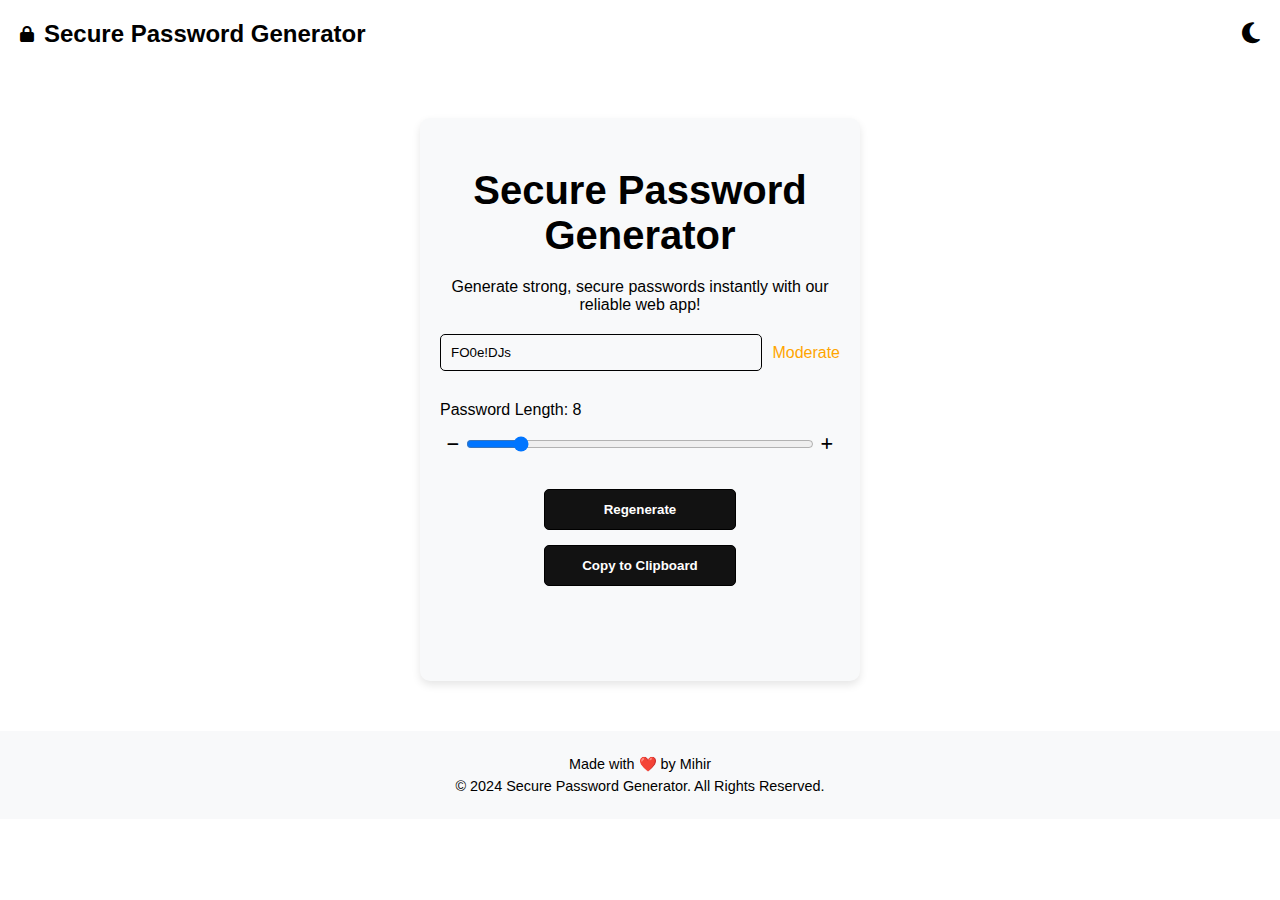
<file: index.html>
<!DOCTYPE html>
<html lang="en">

<head>
    <meta charset="UTF-8">
    <meta name="viewport" content="width=device-width, initial-scale=1.0">
    <title>Password Generator</title>
    <link rel="stylesheet" href="style.css">
    <link rel="stylesheet" href="https://cdnjs.cloudflare.com/ajax/libs/font-awesome/6.7.2/css/all.min.css"
        integrity="sha512-Evv84Mr4kqVGRNSgIGL/F/aIDqQb7xQ2vcrdIwxfjThSH8CSR7PBEakCr51Ck+w+/U6swU2Im1vVX0SVk9ABhg=="
        crossorigin="anonymous" referrerpolicy="no-referrer" />
</head>

<body>
    <div class="header">
        <div class="logo">
            <i class="fa-solid fa-lock"></i>
            <h2>Secure Password Generator</h2>
        </div>
        <div class="theme-toggle">
            <button id="theme-toggle-button" type="button">
                <i class="fa-solid fa-moon"></i>
            </button>
        </div>
    </div>
    <div class="main">
        <div class="container">
            <header>
                <h1>Secure Password Generator</h1>
                <p>Generate strong, secure passwords instantly with our reliable web app!</p>
            </header>

            <div class="password-section">
                <input type="text" id="password" readonly placeholder="Your password will appear here">
                <span id="password-strength">Weak</span>
            </div>

            <div class="slider-section">
                <div class="pass-length">
                    <label>Password Length: <span id="length-value">8</span></label>
                </div>
                <div class="slider-controls">
                    <button id="decrease-length"><i class="fa-solid fa-minus"></i></button>
                    <input type="range" id="password-length" min="4" max="32" value="8">
                    <button id="increase-length"><i class="fa-solid fa-plus"></i></button>
                </div>
            </div>

            <div class="button-section">
                <button id="regenerate">Regenerate</button>
                <button id="copy-to-clipboard">Copy to Clipboard</button>
                <p id="message"></p>
            </div>
        </div>
    </div>
    <footer class="footer">
        <div class="footer-content">
            <p>Made with ❤️ by Mihir</p>
            <p>&copy; 2024 Secure Password Generator. All Rights Reserved.</p>
        </div>
    </footer>

    <script src="app.js"></script>
</body>

</html>
</file>
<file: style.css>
/* Base styles */
* {
    font-family: Arial, sans-serif;
    margin: 0;
    padding: 0;
}

/* Light mode variables */
:root {
    --background-light: #ffffff;
    --text-light: #000000;
    --element-light: #f8f9fa;
    --border-light: #000000;

    --background-dark: #121212;
    --text-dark: #ffffff;
    --element-dark: #1e1e1e;
    --border-dark: #ffffff;
}

/* Global Styles */
body {
    background-color: var(--background-light);
    color: var(--text-light);
    transition: background-color 0.3s ease, color 0.3s ease;
}

.dark-mode {
    background-color: var(--background-dark);
    color: var(--text-dark);
}

/* Header */
.header {
    display: flex;
    justify-content: space-between;
    align-items: center;
    padding: 20px;
}

.header .logo {
    display: flex;
    align-items: center;
    gap: 10px;
}

.header h2 {
    font-size: 1.5em;
}


.theme-toggle button {
    background: none;
    border: none;
    font-size: 1.5em;
    cursor: pointer;
    color: var(--text-light);
}

.dark-mode .theme-toggle button {
    color: var(--text-dark);
}

/* Main Container */
.container {
    max-width: 400px;
    margin: 50px auto;
    padding: 50px 20px;
    border-radius: 10px;
    box-shadow: 0 4px 8px rgba(0, 0, 0, 0.1);
    background-color: var(--element-light);
    transition: background-color 0.3s ease, box-shadow 0.3s ease;
    /* border: 1px solid black; */
}

.container h1 {
    font-size: 2.5em;
    text-align: center;
    margin-bottom: 20px;
}

.container p {
    text-align: center;
    margin-bottom: 20px;
}

.dark-mode .container {
    background-color: var(--element-dark);
    box-shadow: 0 4px 8px rgba(255, 255, 255, 0.1);
}

/* Password Section */
.password-section {
    display: flex;
    align-items: center;
    gap: 10px;
    margin-bottom: 20px;
}

.password-section input {
    flex: 1;
    padding: 10px;
    border: 1px solid var(--border-light);
    border-radius: 5px;
    background-color: var(--element-light);
    color: var(--text-light);
    transition: background-color 0.3s ease, color 0.3s ease, border-color 0.3s ease;
}

.dark-mode .password-section input {
    background-color: var(--element-dark);
    color: var(--text-dark);
    border-color: var(--border-dark);
}

/* Slider Section */
.slider-section {
    margin: 30px 0;
}

.pass-length {
    margin-bottom: 10px;
}

.slider-controls {
    display: flex;
    align-items: center;
    justify-content: space-between;
}

.slider-controls button {
    width: 30px;
    height: 30px;
    border: none;
    background: none;
    color: var(--text-light);
    cursor: pointer;
    transition: background-color 0.3s ease, color 0.3s ease, border-color 0.3s ease;
}

/* Dark Mode Styles for Slider Controls */
.dark-mode .slider-controls button>i {
    color: white;
}


input[type="range"] {
    width: 100%;
    background: var(--element-light);
    height: 10px;
    border-radius: 5px;
    outline: none;
    transition: background-color 0.3s ease;
}

.dark-mode input[type="range"] {
    background: var(--element-dark);
}

/* Buttons */

.button-section {
    display: flex;
    flex-direction: column;
    justify-content: center;
    align-items: center;
    gap: 15px;
}

.button-section button {
    font-weight: 600;
    width: 48%;
    padding: 12px;
    border: 1px solid var(--border-light);
    background-color: var(--background-dark);
    color: var(--text-dark);
    border-radius: 5px;
    cursor: pointer;
    transition: background-color 0.3s ease, color 0.3s ease, border-color 0.3s ease;
}

.dark-mode .button-section button {
    background-color: var(--element-light);
    color: var(--text-light);
    border-color: var(--border-light);
}

.button-section p {
    font-size: 0.9em;
    color: var(--text-light);
    transition: color 0.3s ease;
    text-align: center;
    margin-top: 10px;
}

.dark-mode .button-section p {
    color: var(--text-dark);
}

/* Media Queries for Responsiveness */
@media (max-width: 768px) {
    .container {
        max-width: 90%;
        margin: 20px auto;
        padding: 30px 10px;
    }

    .container h1 {
        font-size: 2em;
    }

    .header h2 {
        font-size: 1.2em;
    }

    .slider-section {
        margin: 20px 0;
    }

    .slider-controls button {
        width: 25px;
        height: 25px;
    }
}

@media (max-width: 480px) {
    .header {
        flex-direction: column;
        align-items: flex-start;
        gap: 10px;
    }

    .container h1 {
        font-size: 1.8em;
    }

    .password-section {
        flex-direction: column;
    }

    .password-section input {
        width: 100%;
        margin-bottom: 10px;
    }

    .slider-section {
        margin: 15px 0;
    }

    .slider-controls button {
        width: 20px;
        height: 20px;
    }

    .button-section button {
        width: 100%;
    }
}

/* Footer Styles */
.footer {
    background-color: var(--element-light);
    color: var(--text-light);
    padding: 20px 0;
    text-align: center;
    font-size: 0.9em;
    transition: background-color 0.3s ease, color 0.3s ease;
}

.dark-mode .footer {
    background-color: var(--element-dark);
    color: var(--text-dark);
}

.footer-content p {
    margin: 5px 0;
}

/* Responsive Footer */
@media (max-width: 768px) {
    .footer {
        font-size: 0.8em;
        padding: 15px 0;
    }
}
</file>
